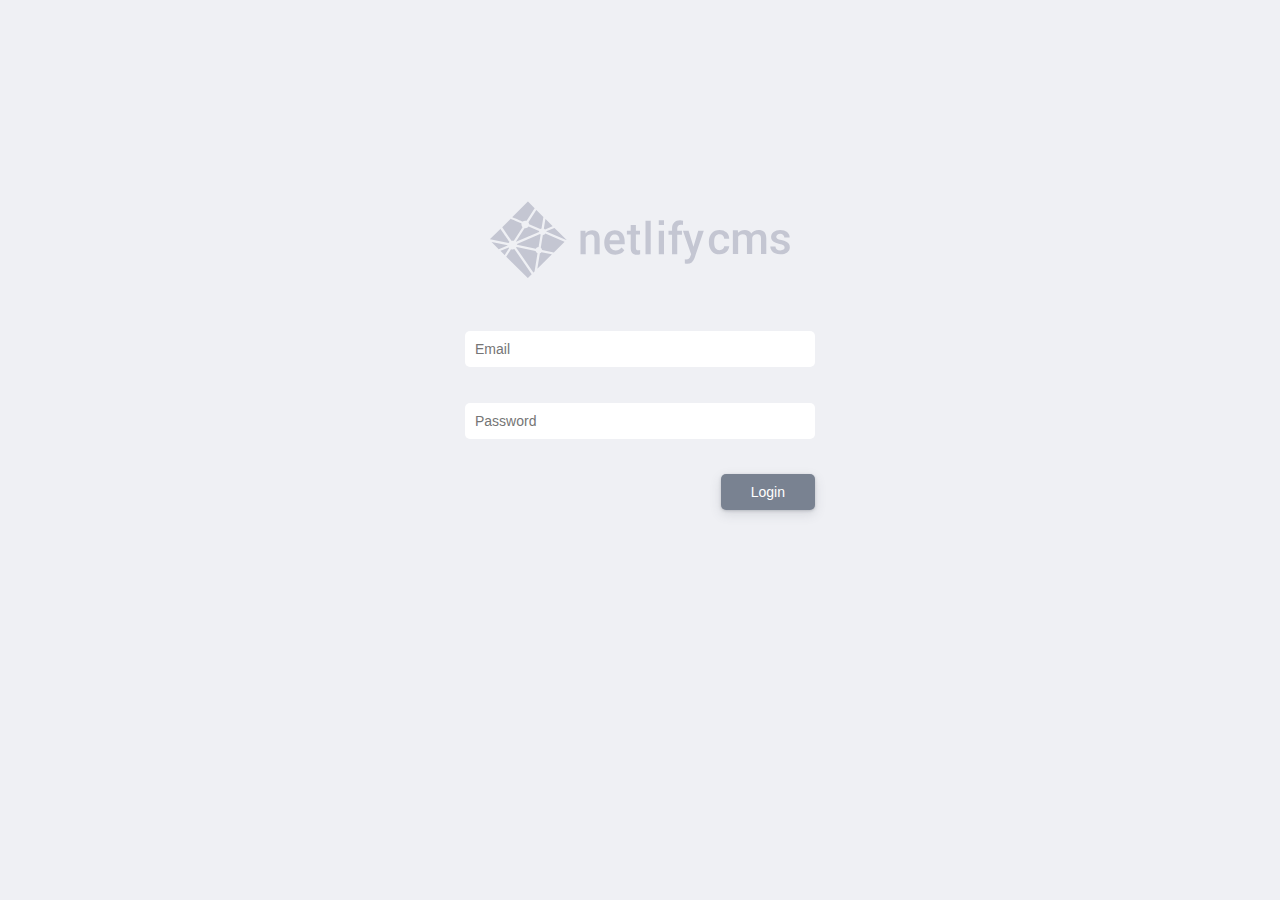
<file: admin/index.html>
<!doctype html>
<html>
<head>
  <meta charset="utf-8" />
  <meta name="viewport" content="width=device-width, initial-scale=1.0" />
  <title>Content Manager</title>
</head>
<body>
  <!-- Include the script that builds the page and powers Netlify CMS -->
  <script src="/admin/netlify-cms.js"></script>
</body>
</html>
</file>
